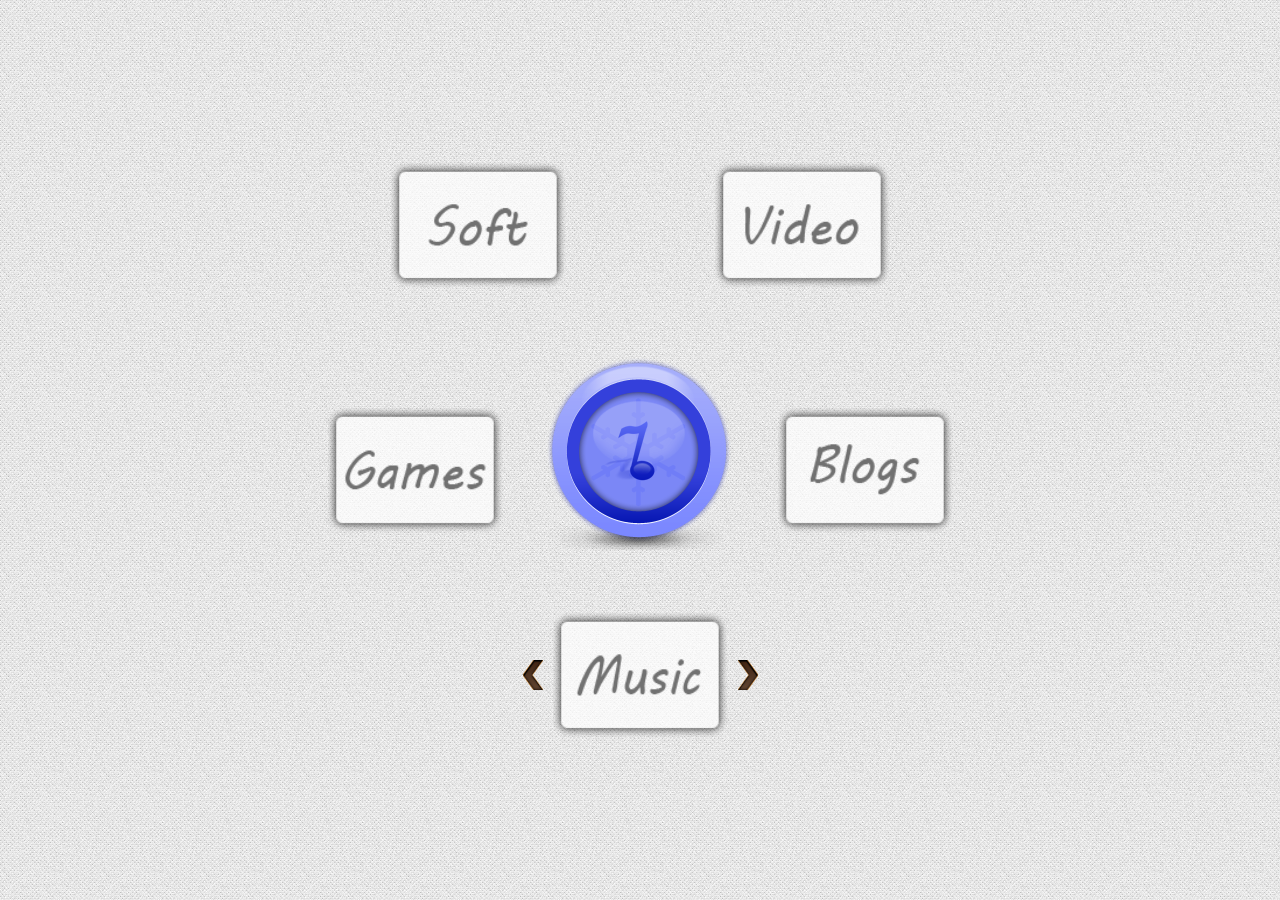
<file: index.html>
﻿<html>

<!--
 *--------------------------------------------------------*
 ! Ferris Wheel 1.2 [slider]                              !
 !                                                        !
 ! Copyright (c) 2012 Kasparov Karen                      !
 ! Dual licensed under the MIT and GPL licenses           !
 !                                                        !
 ! $Date: 2012-12-14 01:32:18 +0600 (Fry, 14 Dec 2012) $  !
 *--------------------------------------------------------*
 !-->

<head>
<META HTTP-EQUIV="CACHE-CONTROL" CONTENT="NO-CACHE">

<link rel="stylesheet" type="text/css" href="style.css" />
<script language="JavaScript" src="jq.js"></script>
<script language="JavaScript" src="ferris_wheel_core.js"></script>

<title>Ferris Wheel 1.2 [slider]</title>
</head>

<body>
<div id="main">
<div id="logo"></div>
<img id="slider1" src="1.png" alt="slider_menu" href="pages/1.html" desc="Музыка" bg="img/music.png" />
<img id="slider2" src="2.png" alt="slider_menu" href="pages/2.html" desc="Игры" bg="img/game.png" />
<img id="slider3" src="3.png" alt="slider_menu" href="pages/3.html" desc="Программы" bg="img/soft.png" />
<img id="slider4" src="4.png" alt="slider_menu" href="pages/4.html" desc="Фильмы" bg="img/video.png" />
<img id="slider5" src="5.png" alt="slider_menu" href="pages/5.html" desc="Блоги" bg="img/blogs.png" />
<img id="clickable_item" src="blank.png" title="Выбрать меню" />

<img id="arrow_left" src="arrow-left.png" title="Влево" alt="left" />
<img id="arrow_right" src="arrow-right.png" title="Вправо" alt="right" />

<div id="shadow"></div>

<div id="p_window">
<div id="p_header"><div id="p_close"></div><div id="w_title"></div></div>
<div id="p_content"><div id="loading"></div></div>
</div>

</div>

</body>

</html>
</file>
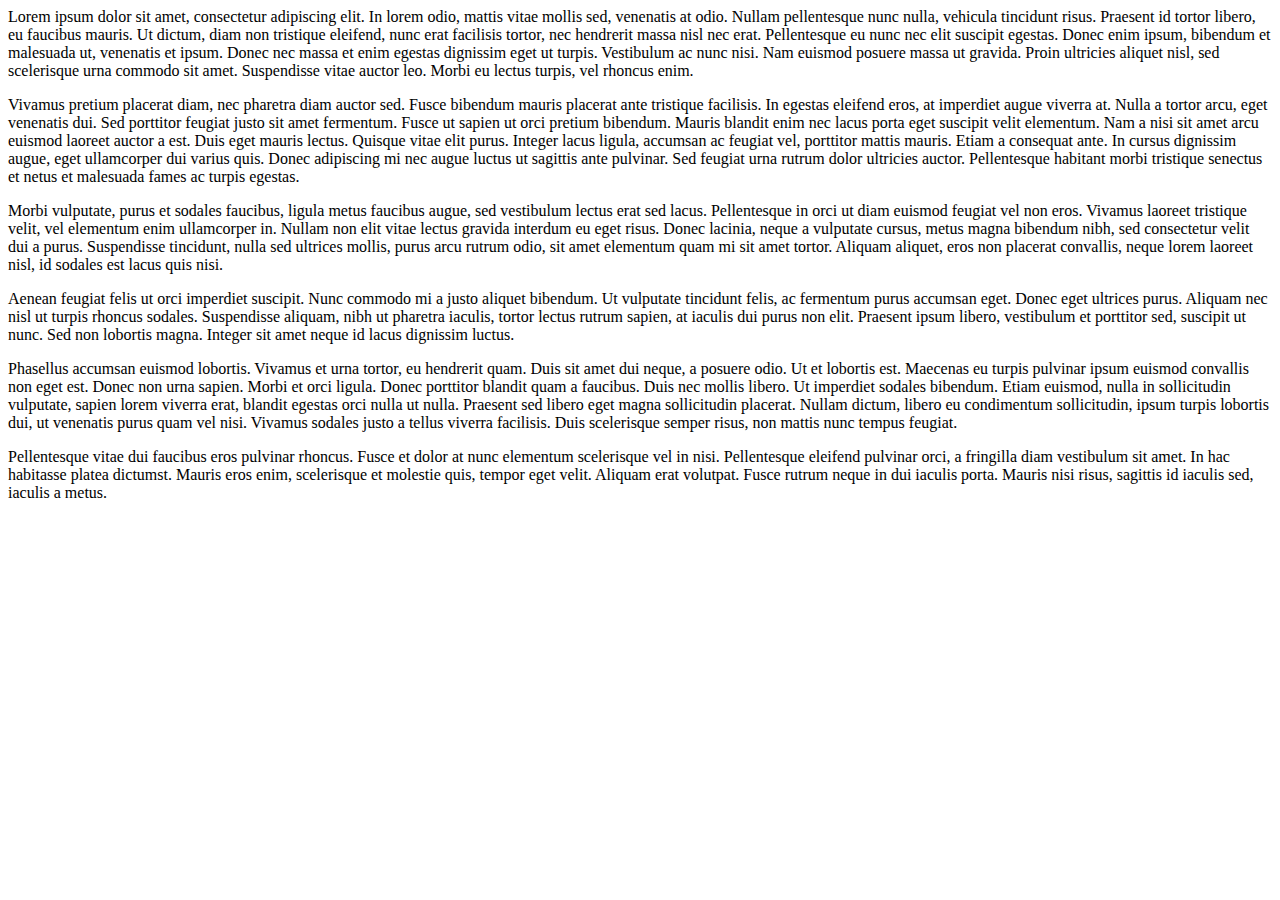
<file: pages/2.html>
<html>
<body><p>

Lorem ipsum dolor sit amet, consectetur adipiscing elit. In lorem odio, mattis vitae mollis sed, venenatis at odio. Nullam pellentesque nunc nulla, vehicula tincidunt risus. Praesent id tortor libero, eu faucibus mauris. Ut dictum, diam non tristique eleifend, nunc erat facilisis tortor, nec hendrerit massa nisl nec erat. Pellentesque eu nunc nec elit suscipit egestas. Donec enim ipsum, bibendum et malesuada ut, venenatis et ipsum. Donec nec massa et enim egestas dignissim eget ut turpis. Vestibulum ac nunc nisi. Nam euismod posuere massa ut gravida. Proin ultricies aliquet nisl, sed scelerisque urna commodo sit amet. Suspendisse vitae auctor leo. Morbi eu lectus turpis, vel rhoncus enim.
</p>
<p>
Vivamus pretium placerat diam, nec pharetra diam auctor sed. Fusce bibendum mauris placerat ante tristique facilisis. In egestas eleifend eros, at imperdiet augue viverra at. Nulla a tortor arcu, eget venenatis dui. Sed porttitor feugiat justo sit amet fermentum. Fusce ut sapien ut orci pretium bibendum. Mauris blandit enim nec lacus porta eget suscipit velit elementum. Nam a nisi sit amet arcu euismod laoreet auctor a est. Duis eget mauris lectus. Quisque vitae elit purus. Integer lacus ligula, accumsan ac feugiat vel, porttitor mattis mauris. Etiam a consequat ante. In cursus dignissim augue, eget ullamcorper dui varius quis. Donec adipiscing mi nec augue luctus ut sagittis ante pulvinar. Sed feugiat urna rutrum dolor ultricies auctor. Pellentesque habitant morbi tristique senectus et netus et malesuada fames ac turpis egestas.
</p>
<p>
Morbi vulputate, purus et sodales faucibus, ligula metus faucibus augue, sed vestibulum lectus erat sed lacus. Pellentesque in orci ut diam euismod feugiat vel non eros. Vivamus laoreet tristique velit, vel elementum enim ullamcorper in. Nullam non elit vitae lectus gravida interdum eu eget risus. Donec lacinia, neque a vulputate cursus, metus magna bibendum nibh, sed consectetur velit dui a purus. Suspendisse tincidunt, nulla sed ultrices mollis, purus arcu rutrum odio, sit amet elementum quam mi sit amet tortor. Aliquam aliquet, eros non placerat convallis, neque lorem laoreet nisl, id sodales est lacus quis nisi.
</p>
<p>
Aenean feugiat felis ut orci imperdiet suscipit. Nunc commodo mi a justo aliquet bibendum. Ut vulputate tincidunt felis, ac fermentum purus accumsan eget. Donec eget ultrices purus. Aliquam nec nisl ut turpis rhoncus sodales. Suspendisse aliquam, nibh ut pharetra iaculis, tortor lectus rutrum sapien, at iaculis dui purus non elit. Praesent ipsum libero, vestibulum et porttitor sed, suscipit ut nunc. Sed non lobortis magna. Integer sit amet neque id lacus dignissim luctus.
</p>
<p>
Phasellus accumsan euismod lobortis. Vivamus et urna tortor, eu hendrerit quam. Duis sit amet dui neque, a posuere odio. Ut et lobortis est. Maecenas eu turpis pulvinar ipsum euismod convallis non eget est. Donec non urna sapien. Morbi et orci ligula. Donec porttitor blandit quam a faucibus. Duis nec mollis libero. Ut imperdiet sodales bibendum. Etiam euismod, nulla in sollicitudin vulputate, sapien lorem viverra erat, blandit egestas orci nulla ut nulla. Praesent sed libero eget magna sollicitudin placerat. Nullam dictum, libero eu condimentum sollicitudin, ipsum turpis lobortis dui, ut venenatis purus quam vel nisi. Vivamus sodales justo a tellus viverra facilisis. Duis scelerisque semper risus, non mattis nunc tempus feugiat.
</p>
<p>
Pellentesque vitae dui faucibus eros pulvinar rhoncus. Fusce et dolor at nunc elementum scelerisque vel in nisi. Pellentesque eleifend pulvinar orci, a fringilla diam vestibulum sit amet. In hac habitasse platea dictumst. Mauris eros enim, scelerisque et molestie quis, tempor eget velit. Aliquam erat volutpat. Fusce rutrum neque in dui iaculis porta. Mauris nisi risus, sagittis id iaculis sed, iaculis a metus.
</p>
</body>
<html>
</file>
<file: style.css>
/*
Ferris Wheel 1.2 [slider]

Copyright Kasparov Karen
All rights reserved

This is only demo and not for commercial use;
*/

body {
    background-image: url('bg.jpg');
}

#slider1, #slider2, #slider3, #slider4, #slider5 {
	width: 175px;
	height: 125px;
	position: absolute;
	top: 250px;
}

#arrow_left {
	width: 20px;
	height: 30px;
	position: absolute;
	top: 505px;
	left: 225px;
    cursor: pointer;
    z-index: 90;
}

#arrow_right {
	width: 20px;
	height: 30px;
	position: absolute;
	top: 505px;
	left: 315px;
    cursor: pointer;
    z-index: 90;
}

#main {
    position: fixed;
	min-height: 480px;
	min-width: 640px;
}

#logo {
    width: 200px;
    height: 200px;
    position: absolute;
    z-index: 90;
	cursor: pointer;
	/*background: url(logo.png);*/
}

#clickable_item {
    position: absolute;
    width: 1px;
    height: 1px;
    display: block;
    z-index: 90;
    cursor: pointer;
}

#p_window {
    position: fixed;
    width: 500px;
    height: 500px;
    top: 0px;
    left:  0px;
    border: solid 1px black;
    z-index: 95;
    display: none;
	background: url('bg.jpg');
}

#p_header {
    height: 25px;
    padding-left: 10px;
    background: url('header_bg.gif') repeat-x;
}

#p_close {
    width: 22px;
    height: 22px;
    float: right;
    margin-right: 5px;
    background-image: url('dialog-close.png');
    background-position: bottom;
    cursor: pointer;
}

#p_content {
    padding: 5px;
    width: 495px;
    height: 470px;
    background: #ffffff;
    overflow:auto;
	background: url('bg.jpg');
}

#loading {
	width: 220px;
    height: 19px;
    position: absolute;
    top: 30px;
    background: url('loading.gif');
    display: none;
}

#shadow {
    background: #000;
    width: 100%;
    height: 100%;
    position: fixed;
    left: -1px;
    top: -1px;
    display: none;
    z-index: 93;
    filter:progid:DXImageTransform.Microsoft.Alpha(opacity=70); /* IE 5.5+*/
 	-moz-opacity: 0.7; /* Mozilla 1.6 � ���� */
 	-khtml-opacity: 0.7; /* Konqueror 3.1, Safari 1.1 */
 	opacity: 0.7; /* CSS3 - Mozilla 1.7b +, Firefox 0.9 +, Safari 1.2+, Opera 9+ */
}
</file>
